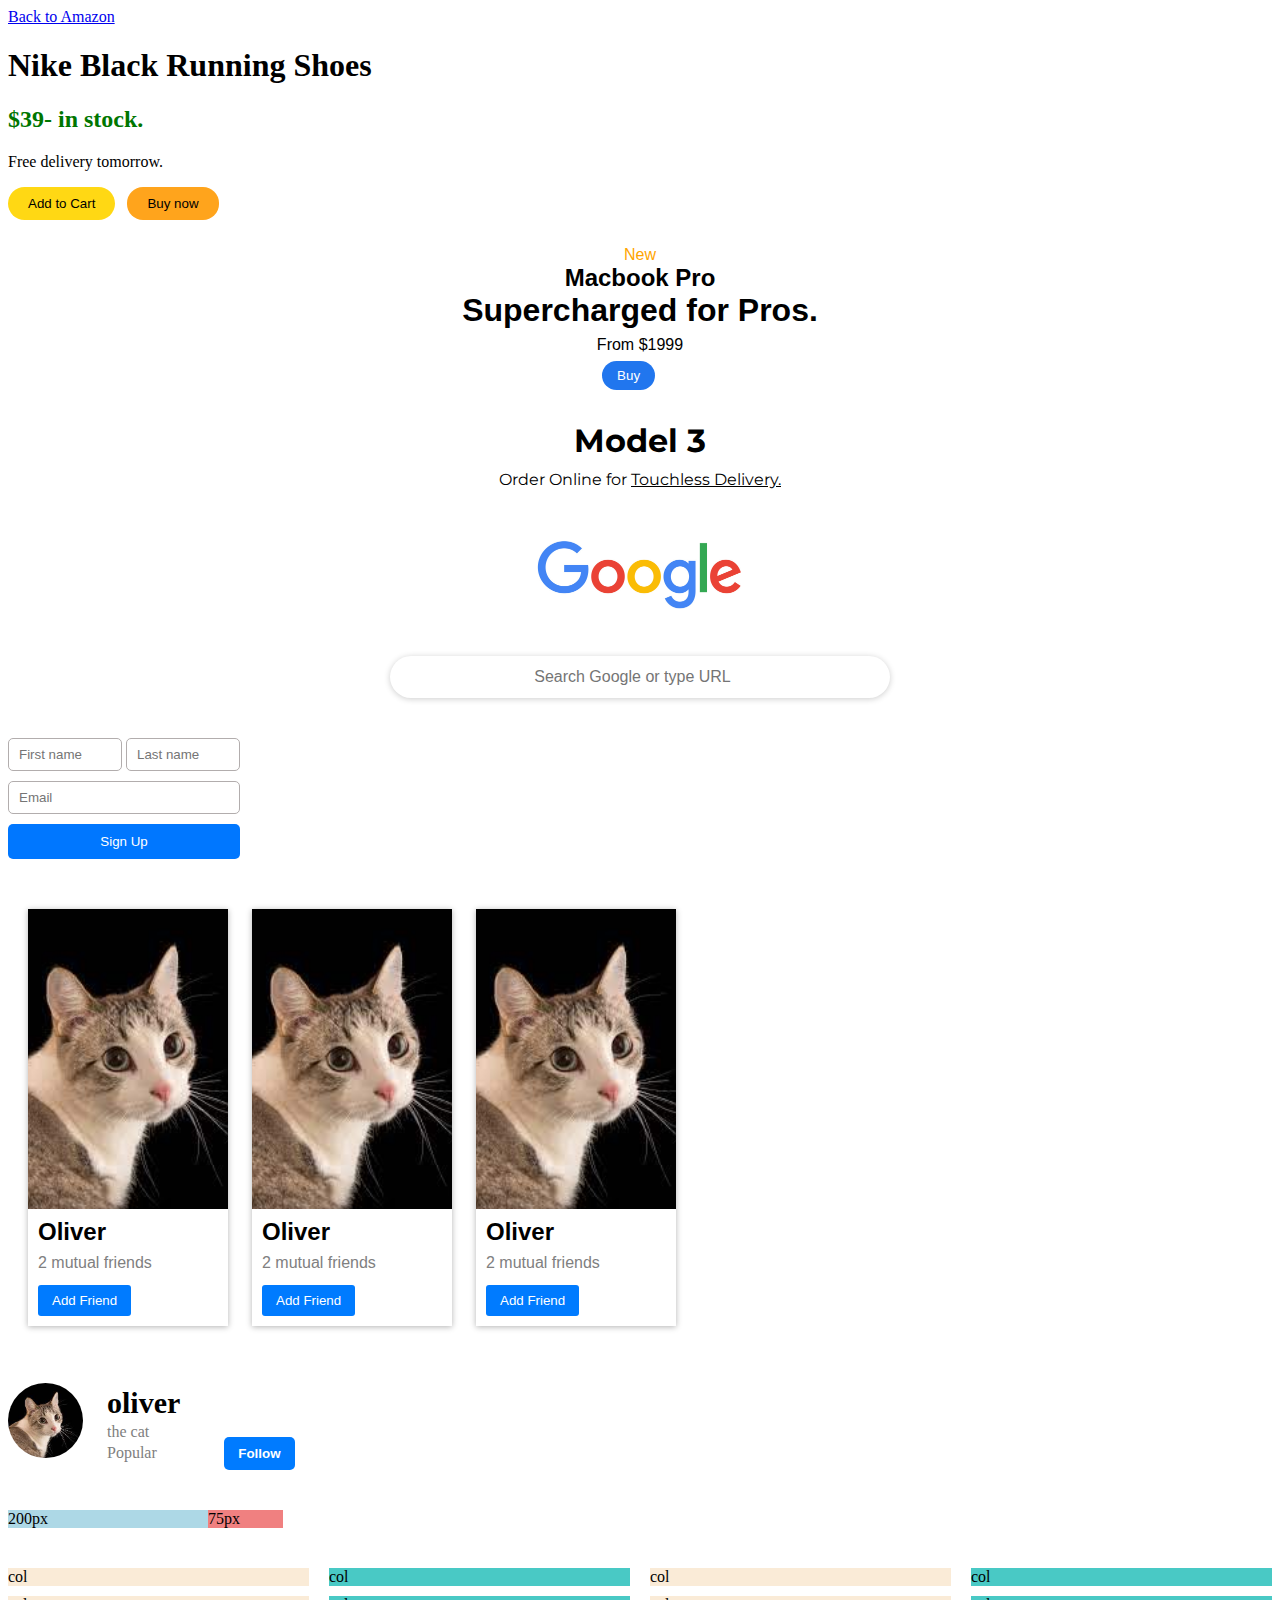
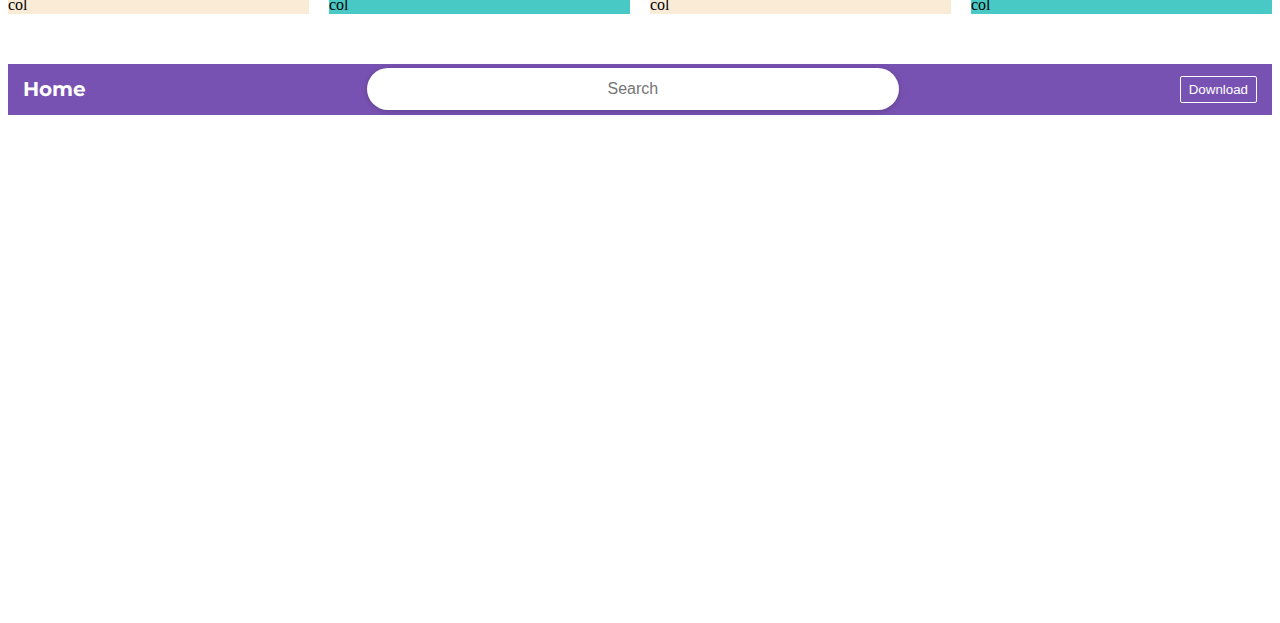
<file: intro-to-html/index.html>
<!DOCTYPE html>
<html>
  <head>
    <title>Temp</title>
    <link rel="stylesheet" href="styles/index.css">
    <link rel="preconnect" href="https://fonts.googleapis.com"><link rel="preconnect" href="https://fonts.gstatic.com" crossorigin><link href="https://fonts.googleapis.com/css2?family=Montserrat:wght@400;700&display=swap" rel="stylesheet">
  </head>
  <body>
    <a class="link" href="https://amazon.com">Back to Amazon</a>
    <h1>Nike Black Running Shoes</h1>
    <h2 class="price">$39- in stock.</h2>
    <p>Free delivery tomorrow. </p>
    <button class="add">Add to Cart</button>
    <button class="buy">Buy now</button>

    <p class="apple-new">New</p>
    <h2 class="apple-title">Macbook Pro</h2>
    <h1 class="apple-slogan">Supercharged for Pros.</h1>
    <p class="apple-price">From $1999</p>
    <button class="apple-button" style="position: relative; left: 47%;">Buy</button>

    <h1 class="car-model">Model 3</h1>
    <p class="car-order">Order Online for <span class="car-delivery">Touchless Delivery.</span></p>
    
    <img class="google-logo" src="GoogleLogo.jpeg" alt="">
    <input class="search-bar" type="search" placeholder="Search Google or type URL">

    <input class="first-name" type="text" placeholder="First name">
    <input class="last-name" type="text" placeholder="Last name">
    <input class="email" type="text" placeholder="Email">
    <button class="sign-up">Sign Up</button>

    <div class="profile-view">
      <img class="div-cat" src="divCat.jpeg" alt="">
      <h2 class="name">Oliver</h2>
      <p class="friends">2 mutual friends</p>
      <button class="add-friend">Add Friend</button>
    </div>
    <div class="profile-view">
      <img class="div-cat" src="divCat.jpeg" alt="">
      <h2 class="name">Oliver</h2>
      <p class="friends">2 mutual friends</p>
      <button class="add-friend">Add Friend</button>
    </div>
    <div class="profile-view">
      <img class="div-cat" src="divCat.jpeg" alt="">
      <h2 class="name">Oliver</h2>
      <p class="friends">2 mutual friends</p>
      <button class="add-friend">Add Friend</button>
    </div>

    <div class="total-div">
      <div class="pfp-layout"><img class="cat-pfp" src="divCat.jpeg" alt=""></div>
      <div class="text-layout">
        <div class="cat-name"><h1 class="cat-NameH1">oliver</h1></div>
        <div class="cat-animal"><p class="cat-AnimalH1">the cat</p></div>
        <div class="cat-popular"><p class="cat-PopularH1">Popular</p></div>
      </div>
      <div class="button-layout">
        <button class="follow-button"><strong>Follow</strong></button>
      </div>
    </div>

    <div class="grid">
      <div class="two-px">
          200px
      </div>
      <div class="seven-px">
        75px
      </div>
    </div>

    <div class="big-grid">
      <div style="background-color:antiquewhite;"> col </div>
      <div style="background-color:rgb(73, 201, 197);"> col </div>
      <div style="background-color:antiquewhite;"> col </div>
      <div style="background-color:rgb(73, 201, 197);"> col </div>
      <div style="background-color:antiquewhite;"> col </div>
      <div style="background-color:rgb(73, 201, 197);"> col </div>
      <div style="background-color:antiquewhite;"> col </div>
      <div style="background-color:rgb(73, 201, 197);"> col </div>
    </div>

    <div class="flexbox-header">
      <div class="left-section"><h1 class="header-title">Home</h1></div>
      <div class="middle-section"><input class="search-bar" type="textbox" placeholder="Search" /></div>
      <div class="right-section"><button class="header-button">Download</button></div>
    </div>
  </body>
</html>
</file>
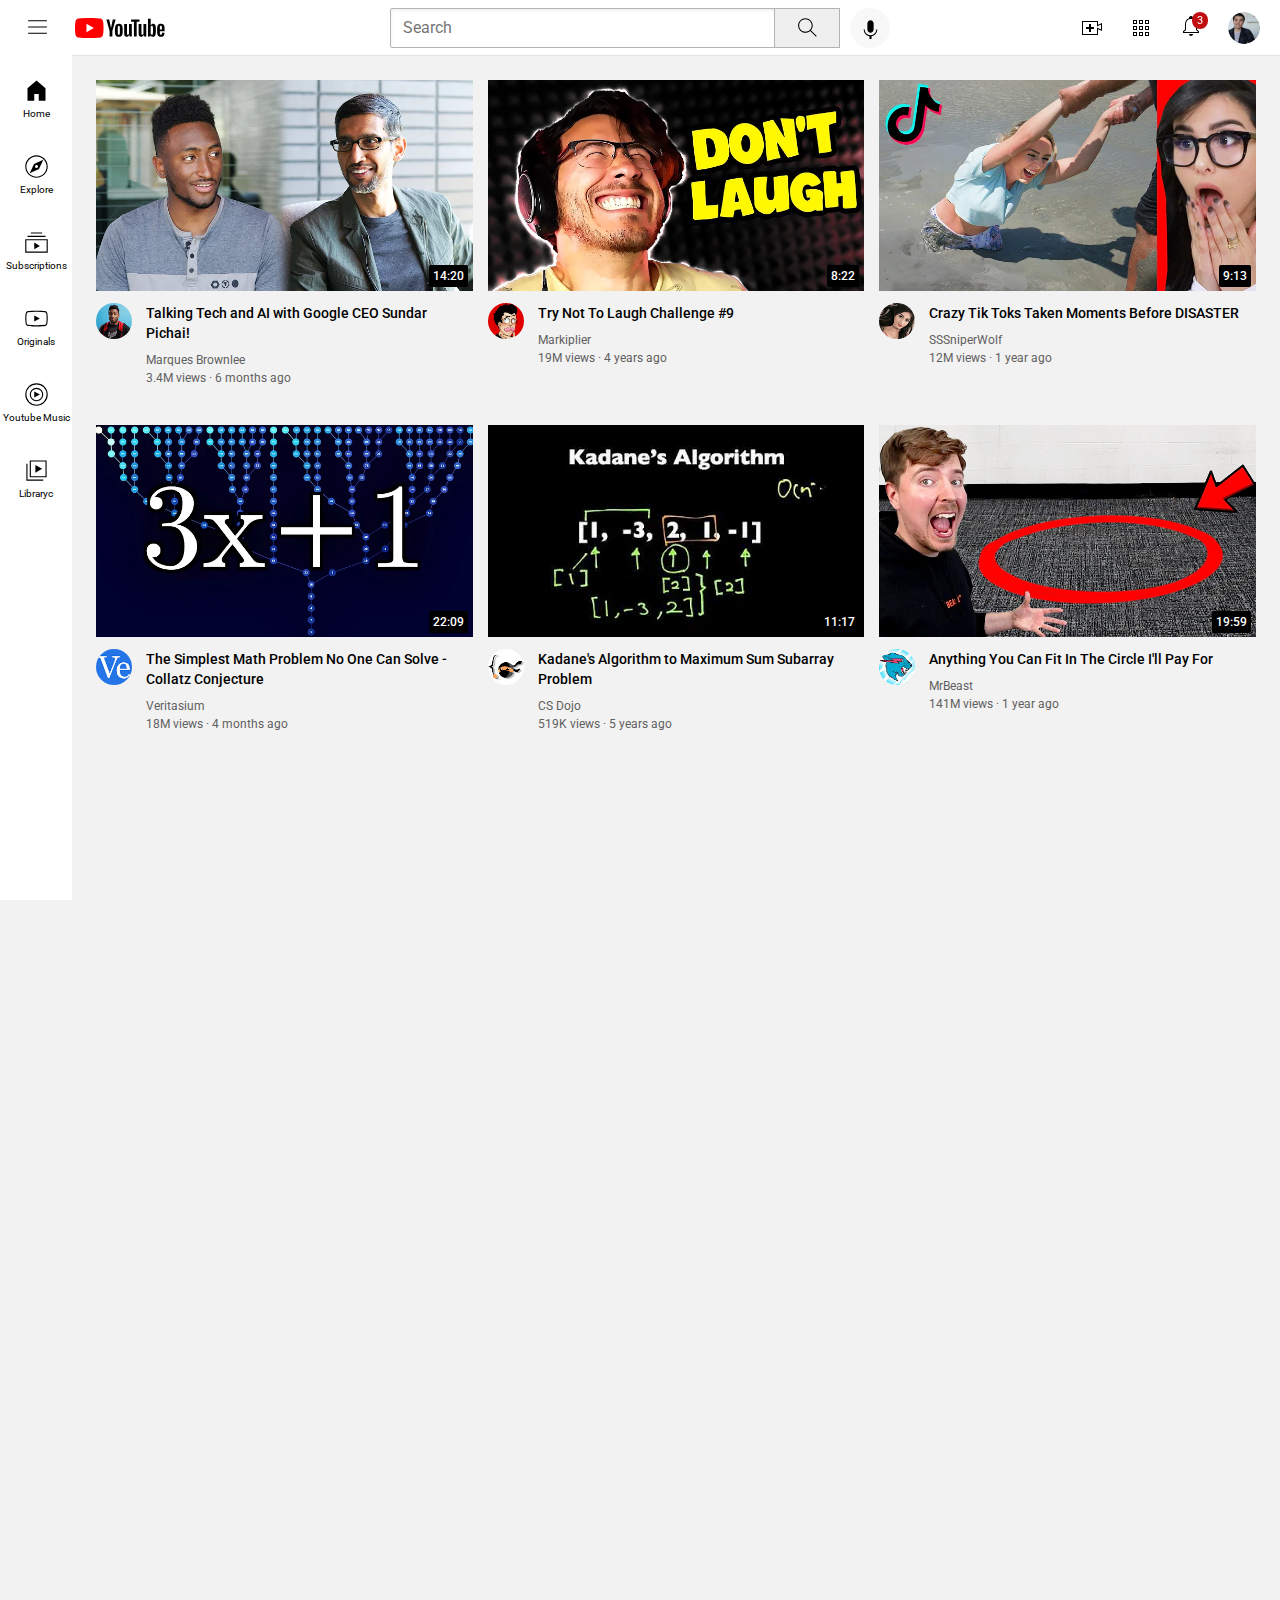
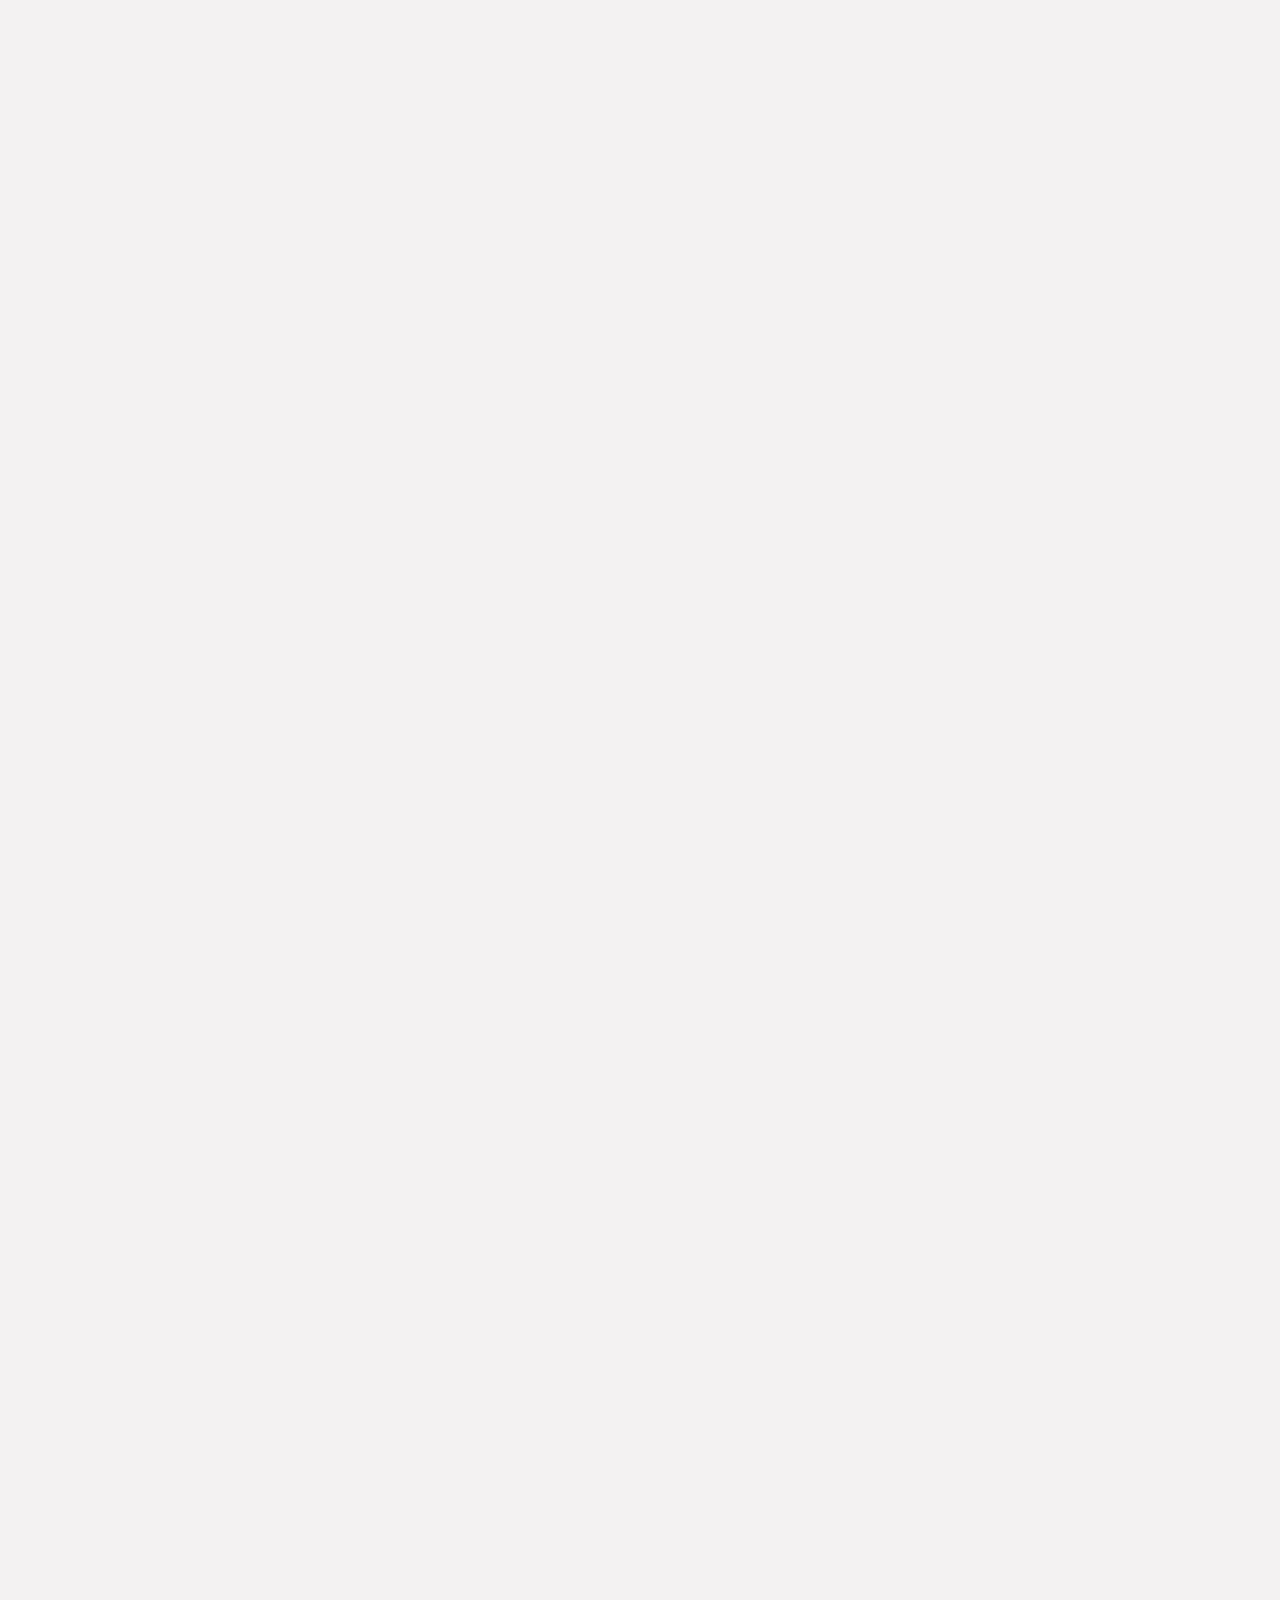
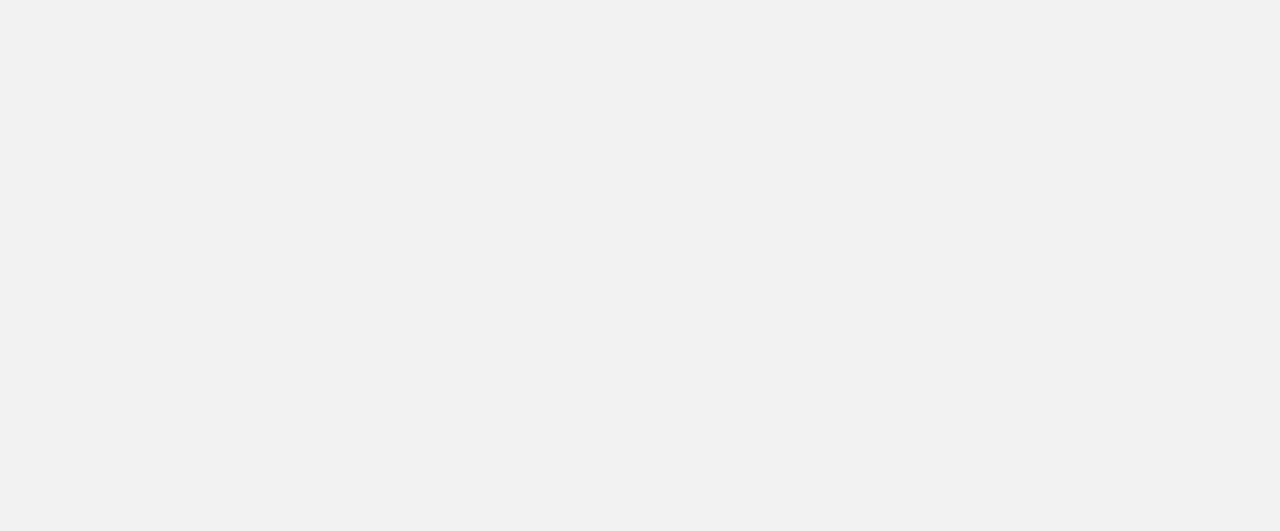
<file: youtube.html>
<!DOCTYPE html>
<html>
  <head>
    <title>Youtube.com Clone</title>
    <link rel="stylesheet" href="YoutubeStyles/video.css" />
    <link rel="stylesheet" href="YoutubeStyles/header.css" />
    <link rel="stylesheet" href="YoutubeStyles/general.css" />
    <link rel="stylesheet" href="YoutubeStyles/sidebar.css" />
    <link rel="preconnect" href="https://fonts.googleapis.com"><link rel="preconnect" href="https://fonts.gstatic.com" crossorigin><link href="https://fonts.googleapis.com/css2?family=Roboto:wght@500;700&display=swap" rel="stylesheet">
  </head>
  <body>
    <div class="header">
      <div class="left-section">
        <img class="hamburger-menu" src="icons/hamburger-menu.svg" alt="">
        <img class="youtube-logo " src="icons/youtube-logo.svg" alt="">
      </div> 
      <div class="middle-section">
        <input class="search-bar" type="textbox" placeholder="Search" /> 
        <button class="search-button">
          <img class="search-icon" src="icons/search.svg" alt="">
          <div class="tooltip">Search</div>
        </button>
        <button class="voice-search-button">
          <img class="voice-search-icon" src="icons/voice-search-icon.svg" alt="">
          <div class="tooltip">Search with your voice</div>
        </button>
      </div>
      <div class="right-section">
        <div class="upload-icon-container">
          <img class="upload-icon" src="icons/upload.svg" alt="">
          <div class="tooltip">Create</div>
        </div>
        <img class="youtube-apps-icon" src="icons/youtube-apps.svg" alt="">
        <div class="notifications-icon-container">
          <img class="notifications-icon" src="icons/notifications.svg" alt="">
          <div class="notifications-count">
            3
          </div>
        </div>
        <img class="current-user-picture" src="channel-pictures/my-channel.jpeg" alt="">
      </div>
    </div>

    <div class="sidebar">
      <div class="sidebar-link">
        <img src="icons/home.svg" alt="">
        <div>Home</div>
      </div>
      <div class="sidebar-link">
        <img src="icons/explore.svg" alt="">
        <div>Explore</div>
      </div>
      <div class="sidebar-link">
        <img src="icons/subscriptions.svg" alt="">
        <div>Subscriptions</div>
      </div>
      <div class="sidebar-link">
        <img src="icons/originals.svg" alt="">
        <div>Originals</div>
      </div>
      <div class="sidebar-link">
        <img src="icons/youtube-music.svg" alt="">
        <div>Youtube Music</div>
      </div>
      <div class="sidebar-link">
        <img src="icons/library.svg" alt="">
        <div>Libraryc</div>
      </div>
    </div>

    <div class="video-grid">
      <div class="video-preview">
        <div class="thumbnail-row">
          <img class="thumbnail" src="thumbnails/thumbnail-1.webp" alt="" />
          <div class="video-time">14:20</div>
        </div>
        <div class="video-info-grid">
          <div class="channel-picture">
            <img class="profile-picture" src="channel-pictures/channel-1.jpeg" alt="" />
          </div  >
          <div class="video-info">
            <p class="video-title">
              Talking Tech and AI with Google CEO Sundar Pichai!
            </p>
            <p class="video-author">Marques Brownlee</p>
            <p class="video-stats">3.4M views &#183; 6 months ago</p>
          </div> 
        </div>
      </div>
  
      <div class="video-preview">
          <div class="thumbnail-row">
              <img class="thumbnail" src="thumbnails/thumbnail-2.webp" alt="" />
              <div class="video-time">8:22</div>
          </div>
          <div class="video-info-grid">
            <div class="channel-picture">
              <img class="profile-picture" src="channel-pictures/channel-2.jpeg" alt="" />
            </div>
            <div class="video-info">
              <p class="video-title">
                Try Not To Laugh Challenge #9
              </p>
              <p class="video-author">Markiplier</p>
              <p class="video-stats">19M views &#183; 4 years ago</p>
            </div> 
          </div>
        </div>
          
        <div class="video-preview">
          <div class="thumbnail-row">
            <img class="thumbnail" src="thumbnails/thumbnail-3.webp" alt="" />
            <div class="video-time">9:13</div>
          </div>
          <div class="video-info-grid">
            <div class="channel-picture">
              <img class="profile-picture" src="channel-pictures/channel-3.jpeg" alt="" />
            </div >
            <div class="video-info">
              <p class="video-title">
                Crazy Tik Toks Taken Moments Before DISASTER
              </p>
              <p class="video-author">SSSniperWolf</p>
              <p class="video-stats">12M views &#183; 1 year ago</p>
            </div> 
          </div>
        </div>
    
        <div class="video-preview">
            <div class="thumbnail-row">
                <img class="thumbnail" src="thumbnails/thumbnail-4.webp" alt="" />
                <div class="video-time">22:09</div>
            </div>
            <div class="video-info-grid">
              <div class="channel-picture">
                <img class="profile-picture" src="channel-pictures/channel-4.jpeg" alt="" />
              </div>
              <div class="video-info">
                <p class="video-title">                  
                  The Simplest Math Problem No One Can Solve - Collatz Conjecture
                </p>
                <p class="video-author">Veritasium</p>
                <p class="video-stats">18M views &#183; 4 months ago</p>
              </div> 
            </div>
          </div>
  
          <div class="video-preview">
            <div class="thumbnail-row">
              <img class="thumbnail" src="thumbnails/thumbnail-5.webp" alt="" />
              <div class="video-time">11:17</div>
            </div>
            <div class="video-info-grid">
              <div class="channel-picture">
                <img class="profile-picture" src="channel-pictures/channel-5.jpeg" alt="" />
              </div >
              <div class="video-info">
                <p class="video-title">
                  Kadane's Algorithm to Maximum Sum Subarray Problem
                </p>
                <p class="video-author">CS Dojo</p>
                <p class="video-stats">519K views &#183; 5 years ago</p>
              </div> 
            </div>
          </div>
      
          <div class="video-preview">
              <div class="thumbnail-row">
                  <img class="thumbnail" src="thumbnails/thumbnail-6.webp" alt="" />
                  <div class="video-time">19:59</div>
              </div>
              <div class="video-info-grid">
                <div class="channel-picture">
                  <img class="profile-picture" src="channel-pictures/channel-6.jpeg" alt="" />
                </div>
                <div class="video-info">
                  <p class="video-title">
                    Anything You Can Fit In The Circle I'll Pay For
                  </p>
                  <p class="video-author">MrBeast</p>
                  <p class="video-stats">141M views &#183; 1 year ago</p>
                </div> 
              </div>
            </div>
    </div>
  </body>
</html>
</file>
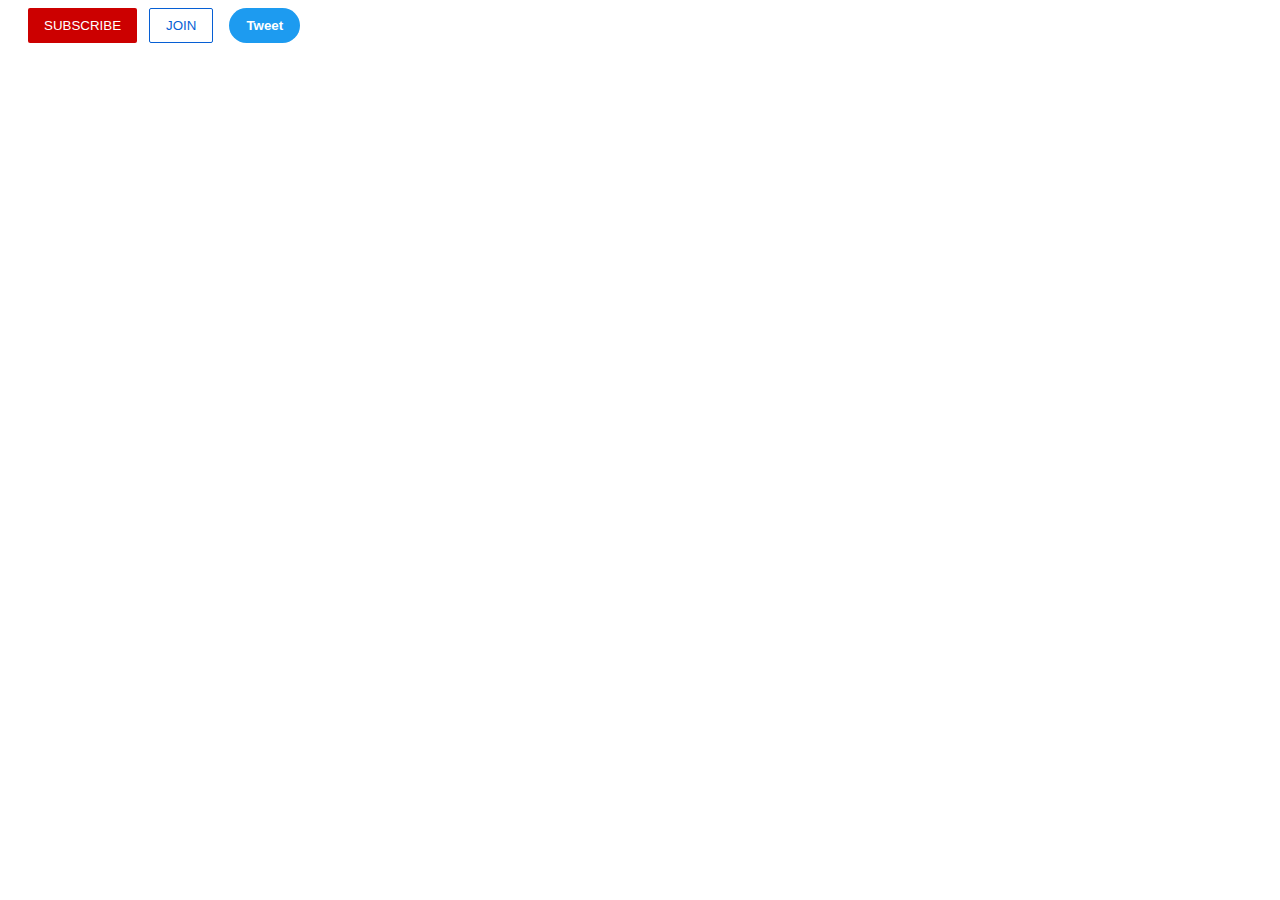
<file: intro-to-html/buttons_withCSS.html>
<!DOCTYPE html>
<html>
  <head>
    <title>Buttons</title>
    <link rel="stylesheet" href="styles/buttons_withCSS.css">
  </head>
  <body>
    <button class="subscribe-button">SUBSCRIBE</button>
    <button class="join-button">JOIN</button>
    <button class="tweet-button"><b>Tweet</b></button>
  </body>
</html>
</file>
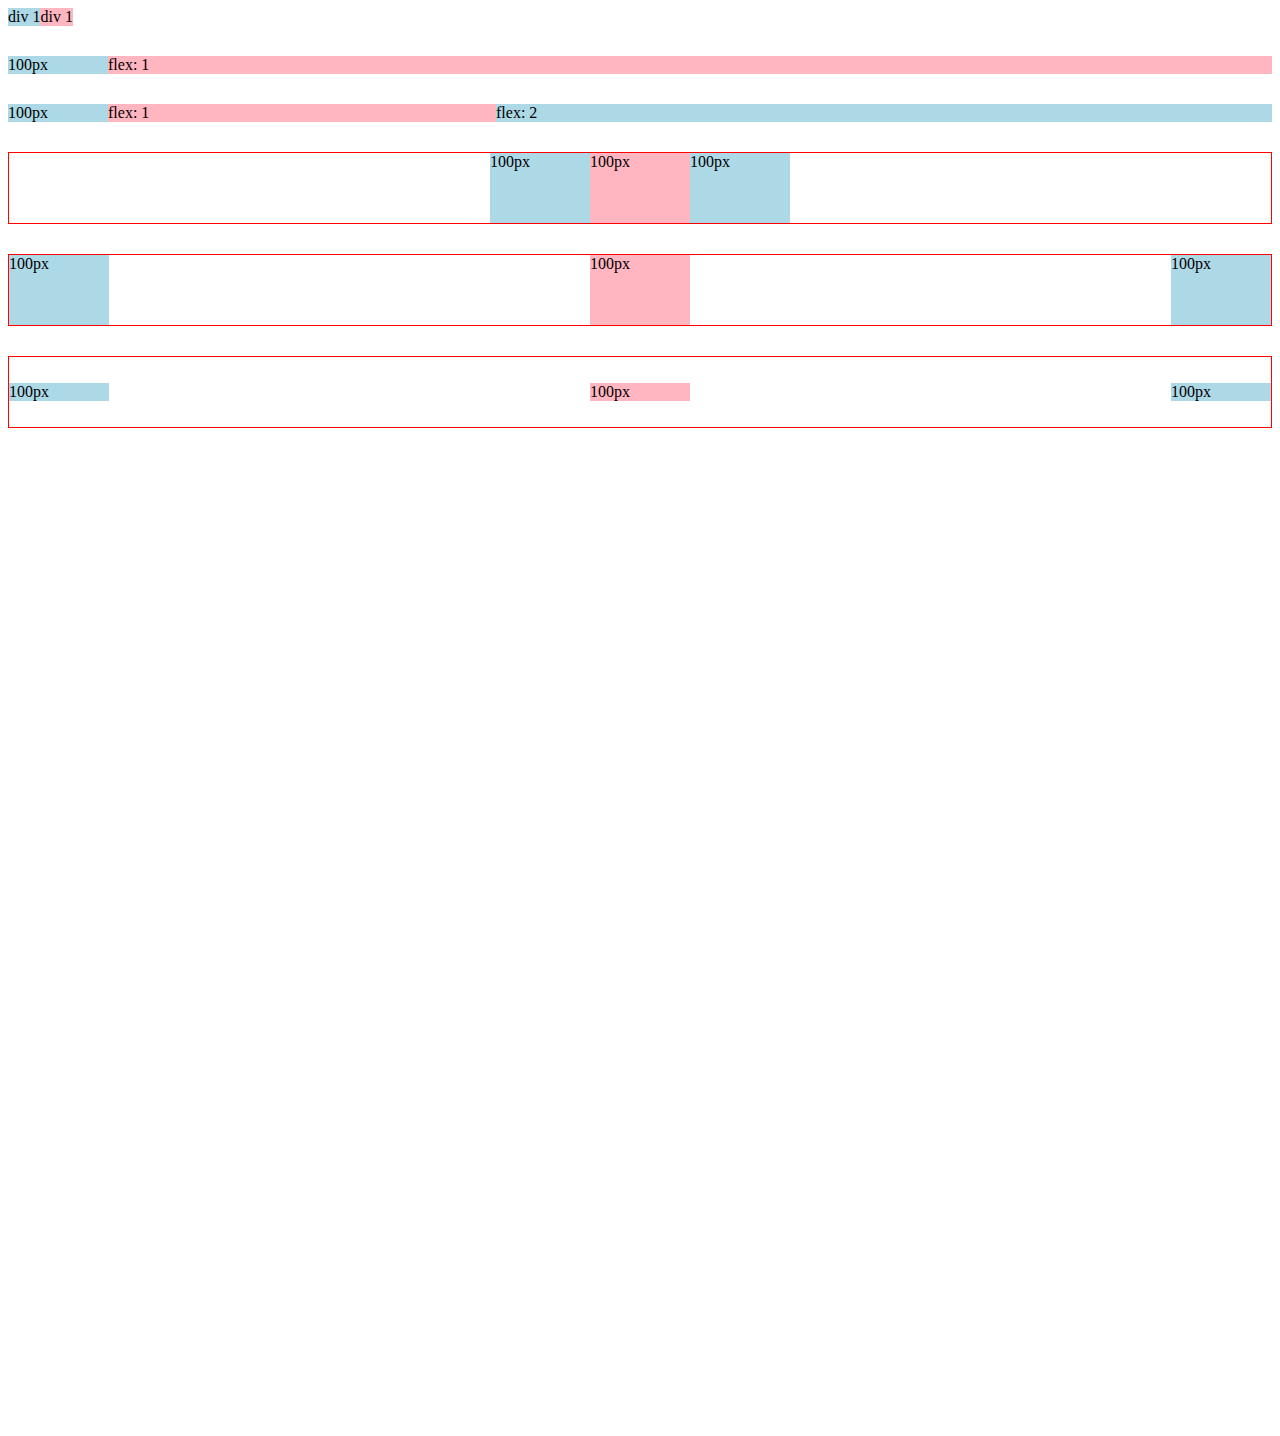
<file: intro-to-html/flexbox.html>
<!DOCTYPE html>
<html lang="en">
  <head>
    <title>Flexbox Practice</title>
  </head>
  <body style="padding-bottom: 1000px;">
    <div style="display: flex; flex-direction: row;">
        <div style="background-color: lightblue;">
            div 1
        </div>
        <div style="background-color: lightpink;">
            div 1
        </div>
    </div>

    <div style="display: flex; flex-direction: row; margin-top: 30px;">
        <div style="
            background-color: lightblue; 
            width: 100px;">
            100px
        </div>
        <div style="
        background-color: lightpink;
        flex: 1">
            flex: 1 
        </div>
    </div>

    <div style="display: flex; flex-direction: row; margin-top: 30px;">
        <div style="
            background-color: lightblue; 
            width: 100px;">
            100px
        </div>
        <div style="
        background-color: lightpink;
        flex: 1">
            flex: 1 
        </div>
        <div style="
            background-color: lightblue; 
            flex: 2;">
            flex: 2 
        </div>
    </div>

    <div style="
    border-width: 1px;
    border-style: solid;
    border-color: red;
    display: flex; 
    flex-direction: row; 
    justify-content:center;
    margin-top: 30px;
    height: 70px;">
        <div style="
            background-color: lightblue; 
            width: 100px;">
            100px
        </div>
        <div style="
        background-color: lightpink;
        width: 100px;">
            100px
        </div>
        <div style="
            background-color: lightblue; 
            width: 100px;">
            100px
        </div>
    </div>

    <div style="
    border-width: 1px;
    border-style: solid;
    border-color: red;
    display: flex; 
    flex-direction: row; 
    justify-content:space-between;
    margin-top: 30px;
    height: 70px;">
        <div style="
            background-color: lightblue; 
            width: 100px;">
            100px
        </div>
        <div style="
        background-color: lightpink;
        width: 100px;">
            100px
        </div>
        <div style="
            background-color: lightblue; 
            width: 100px;">
            100px
        </div>
    </div>

    <div style="
    border-width: 1px;
    border-style: solid;
    border-color: red;
    display: flex; 
    flex-direction: row; 
    justify-content:space-between;
    align-items: center;
    margin-top: 30px;
    height: 70px;">
        <div style="
            background-color: lightblue; 
            width: 100px;">
            100px
        </div>
        <div style="
        background-color: lightpink;
        width: 100px;">
            100px
        </div>
        <div style="
            background-color: lightblue; 
            width: 100px;">
            100px
        </div>
    </div>
  </body>
</html>
</file>
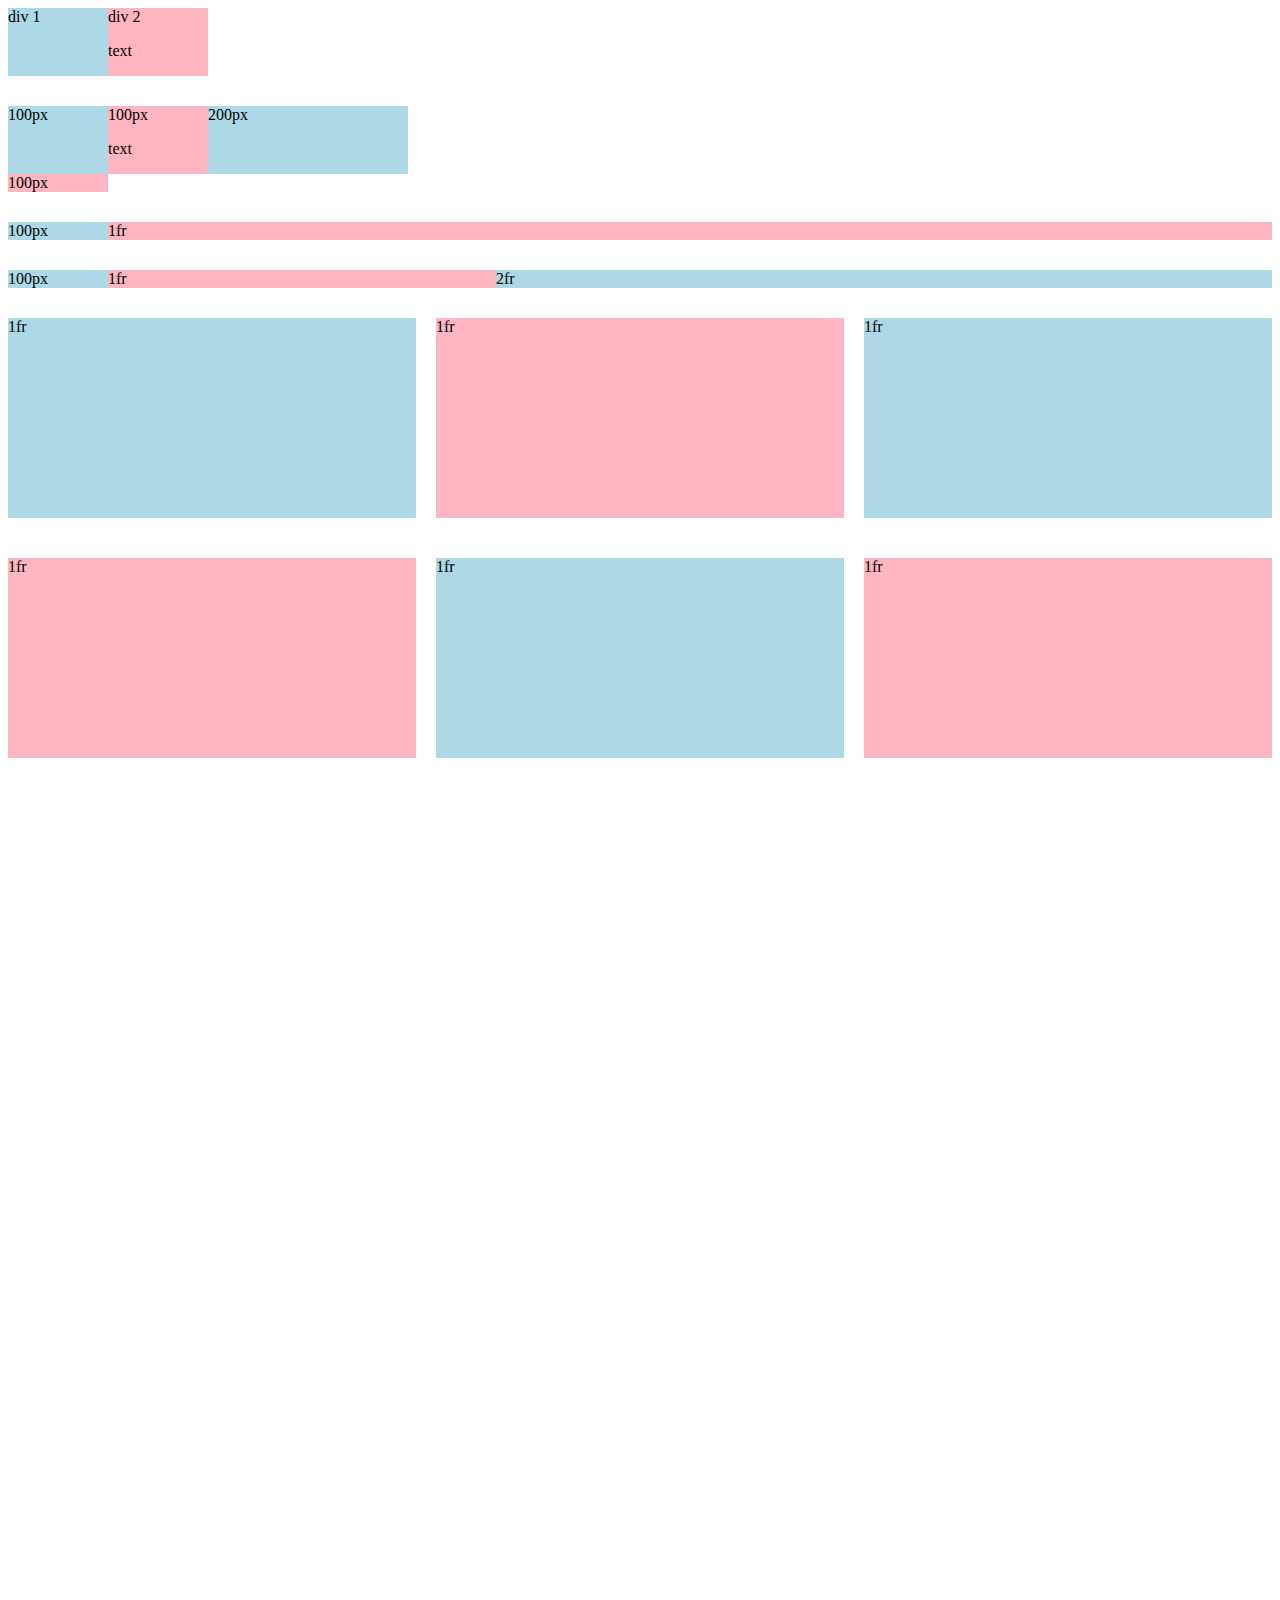
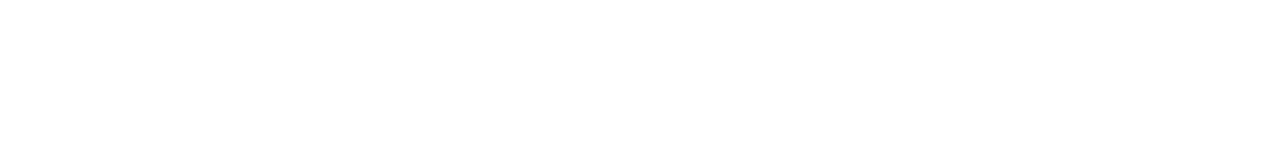
<file: intro-to-html/grid.html>
<!DOCTYPE html>
<html>
  <head>
    <title>Grid Practice</title>
  </head>
  <body style="padding-bottom: 1000px;">
    <div style="
      display: grid;
      grid-template-columns: 100px 100px;
    ">
      <div style="background-color: lightblue;">div 1</div>
      <div style="background-color: lightpink;">div 2<p>text</p></div>
    </div>

    <div style="
      margin-top: 30px;
      display: grid;
      grid-template-columns: 100px 100px 200px;
    ">
      <div style="background-color: lightblue;">100px</div>
      <div style="background-color: lightpink;">100px<p>text</p></div>
      <div style="background-color: lightblue;">200px</div>
      <div style="background-color: lightpink;">100px</div>
    </div>

    <div style="
      margin-top: 30px;
      display: grid;
      grid-template-columns: 100px 1fr;
    ">
      <div style="background-color: lightblue;">100px</div>
      <div style="background-color: lightpink;">1fr</div>
    </div>

    <div style="
      margin-top: 30px;
      display: grid;
      grid-template-columns: 100px 1fr 2fr;
    ">
      <div style="background-color: lightblue;">100px</div>
      <div style="background-color: lightpink;">1fr</div>
      <div style="background-color: lightblue;">2fr</div>
    </div>

    <div style="
      margin-top: 30px;
      display: grid;
      grid-template-columns: 1fr 1fr 1fr;
      column-gap: 20px;
      row-gap: 40px;
    ">
      <div style="background-color: lightblue; height: 200px;">1fr</div>
      <div style="background-color: lightpink; height: 200px;">1fr</div>
      <div style="background-color: lightblue; height: 200px;">1fr</div>
      <div style="background-color: lightpink; height: 200px;">1fr</div>
      <div style="background-color: lightblue; height: 200px;">1fr</div>
      <div style="background-color: lightpink; height: 200px;">1fr</div>
    </div>
  </body>
</html>
</file>
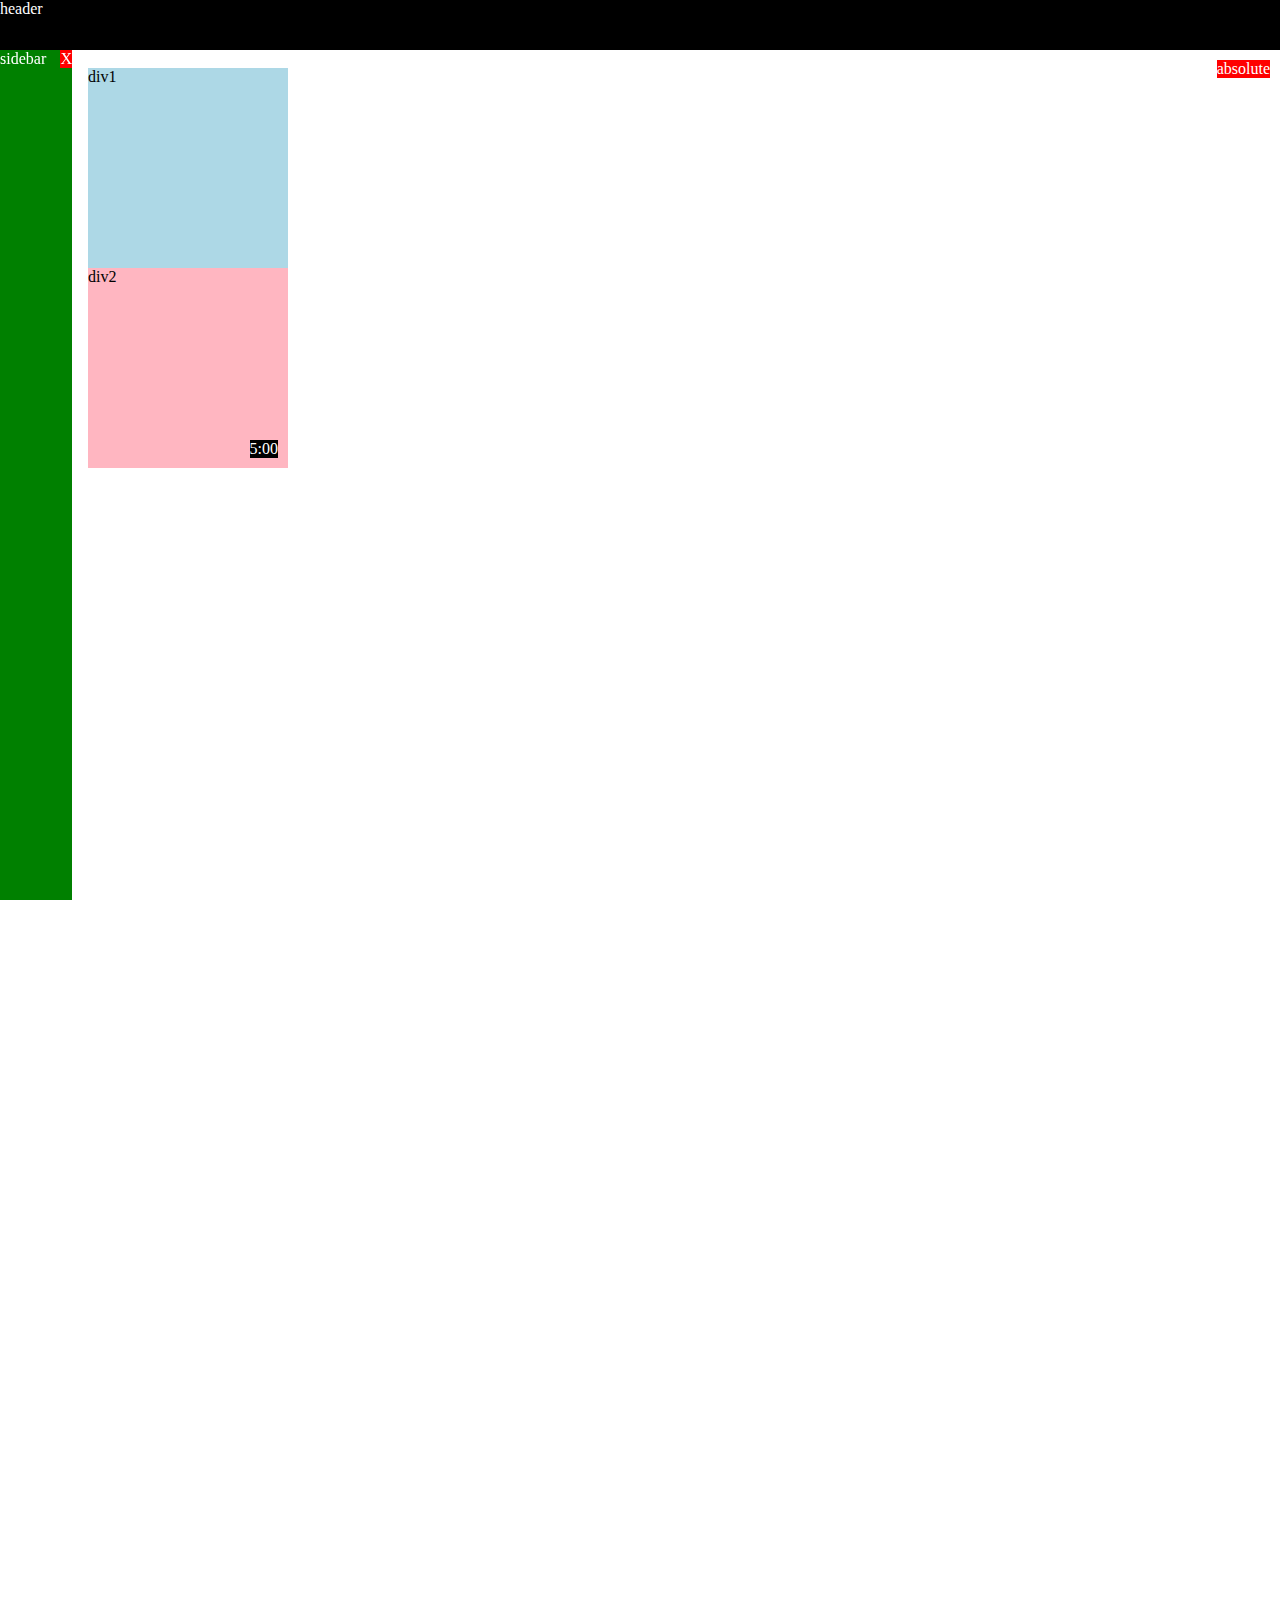
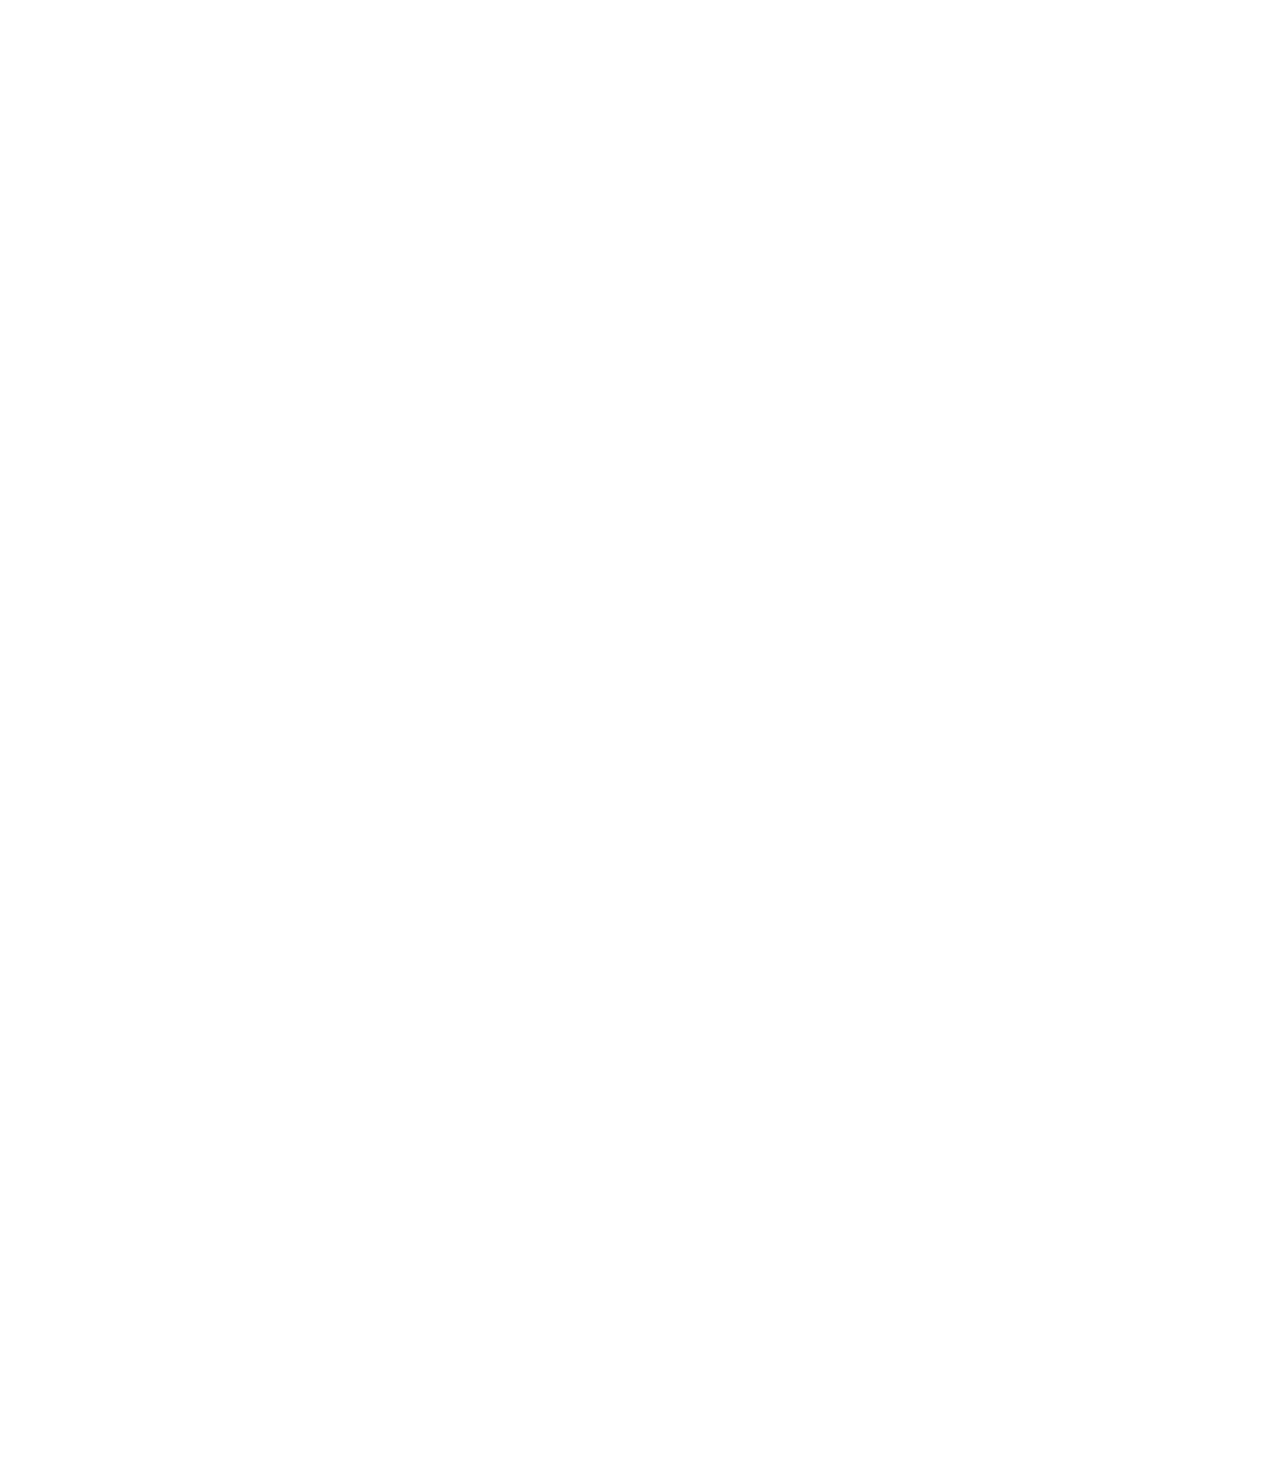
<file: intro-to-html/position.html>
<!DOCTYPE html>
<html lang="en">
  <head>
    <title>Position Practice</title>
  </head>
  <body style="height: 3000px; padding-top: 60px; padding-left: 80px">
    <div
      style="
        background-color: black;
        color: white;
        position: fixed;
        top: 0;
        left: 0;
        right: 0;
        height: 50px;
        z-index: 100;
      "
    >
      header
    </div>

    <div
      style="
        background-color: green;
        color: white;
        position: fixed;
        bottom: 0;
        left: 0;
        top: 50px;
        width: 72px;
      "
    >
      sidebar
      <div
        style="
          position: absolute;
          background-color: red;
          color: white;
          right: 0;
          top: 0;
        "
      >
        X
      </div>
    </div>

    <div
      style="
        position: absolute;
        background-color: red;
        color: white;
        right: 10px;
        top: 60px;
      "
    >
      absolute
    </div>

    <div
      style="
        background-color: lightblue;
        height: 200px;
        width: 200px;
        position: static;
      "
    >
      div1
    </div>
    <div
      style="
        background-color: lightpink;
        height: 200px;
        width: 200px;
        position: relative;
      "
    >
      div2
      <div
        style="
          position: absolute;
          background-color: black;
          color: white;
          bottom: 10px;
          right: 10px;
        "
      >
        5:00
      </div>
    </div>
  </body>
</html>
</file>
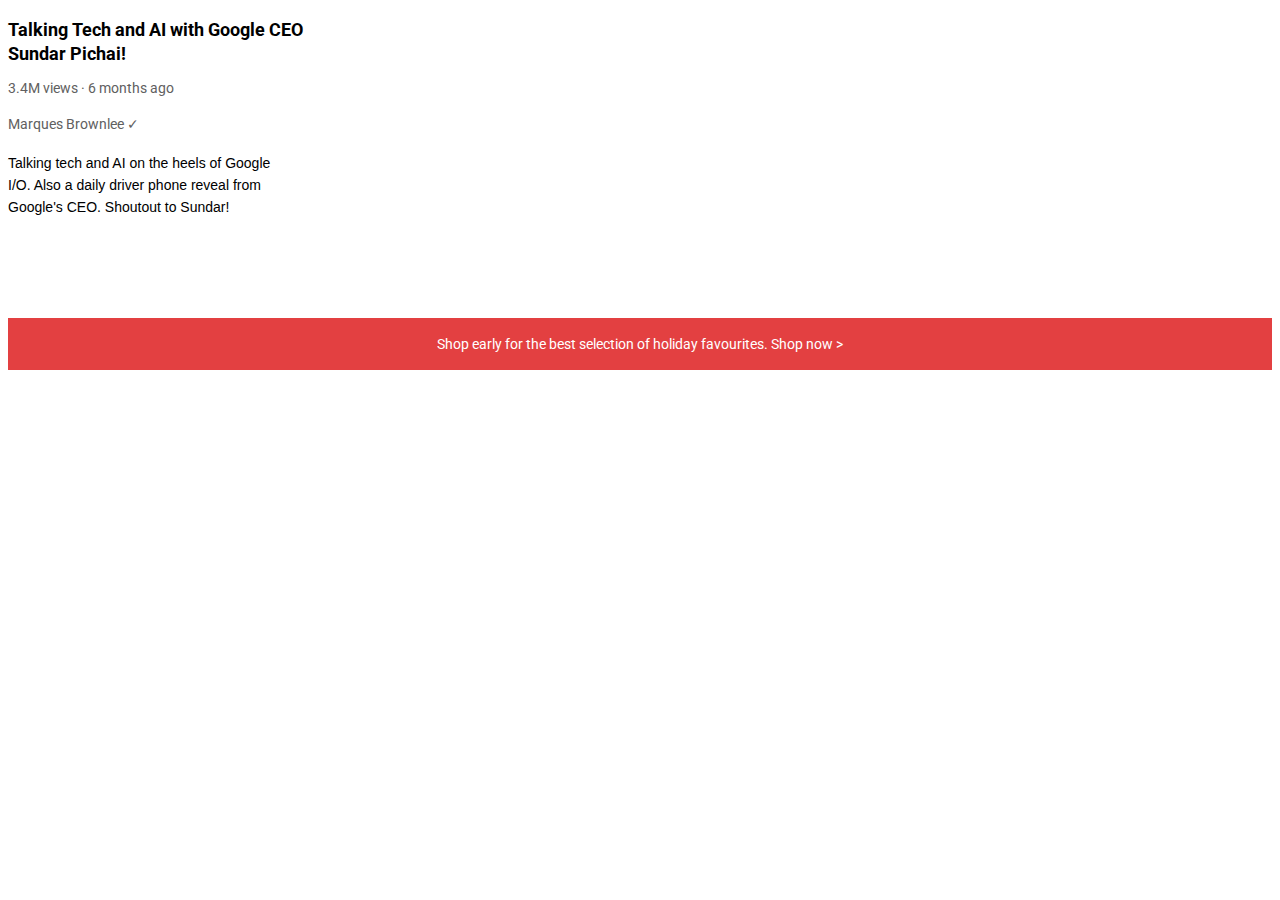
<file: intro-to-html/text.html>
<!DOCTYPE html>
<html lang="en">
  <head>
    <title>Document</title>
    <link rel="stylesheet" href="styles/text.css">
    <link rel="preconnect" href="https://fonts.googleapis.com"><link rel="preconnect" href="https://fonts.gstatic.com" crossorigin><link href="https://fonts.googleapis.com/css2?family=Roboto:wght@400;700&display=swap" rel="stylesheet">
  </head>
  <body>
    <p class="video-title">
      Talking Tech and AI with Google CEO Sundar Pichai!
    </p>
    <p class="video-stats">3.4M views &#183; 6 months ago</p>
    <p class="video-author">Marques Brownlee &#10003;</p>
    <p class="video-description">
      Talking tech and AI on the heels of Google I/O. Also a daily driver phone
      reveal from Google's CEO. Shoutout to Sundar!
    </p>
    <p class="apple-text">
      Shop early for the best selection of holiday favourites.
      <span class="shop-link">Shop now &#62;</span>
    </p>
  </body>
</html>
</file>
<file: intro-to-html/styles/index.css>
body {
  padding-bottom: 500px;
}
.price {
  color: rgb(0, 118, 0);
}
.add {
  background-color: rgb(255, 216, 20);
  padding-top: 7px;
  padding-bottom: 7px;
  padding-left: 18px;
  padding-right: 18px;
  border-radius: 30px;
  border-color: transparent;
  margin-right: 8px;
  cursor: pointer;
  transition: opacity 0.15s;
  margin-bottom: 10px;
}
.add:hover {
  opacity: 0.5;
}
.add:active {
  opacity: 0.25;
}
.buy {
  background-color: rgb(255, 164, 28);
  padding-top: 7px;
  padding-bottom: 7px;
  padding-left: 18px;
  padding-right: 18px;
  border-radius: 16px;
  border-color: transparent;
  margin-right: 8px;
  cursor: pointer;
  transition: opacity 0.15s;
  margin-bottom: 10px;
}
.buy:hover {
  opacity: 0.5;
}
.buy:active {
  opacity: 0.25;
}
.link:hover {
  color: orange;
}
.apple-new {
  font-family: Arial, Helvetica, sans-serif;
  color: orange;
  text-align: center;
  margin-bottom: 0px;
}
.apple-title {
  text-align: center;
  font-family: Arial, Helvetica, sans-serif;
  margin-top: 0px;
  margin-bottom: 0px;
}
.apple-slogan {
  font-family: Arial, Helvetica, sans-serif;
  text-align: center;
  margin-top: 0px;
  margin-bottom: 0px;
}
.apple-price {
  text-align: center;
  font-family: Arial, Helvetica, sans-serif;
  margin-top: 7px;
  margin-bottom: 0px;
}
.apple-button {
  text-align: center;
  border-radius: 25px;
  border-color: transparent;
  background-color: rgb(33, 118, 238);
  color: white;
  padding-top: 5px;
  padding-bottom: 5px;
  padding-left: 13px;
  padding-right: 13px;
  margin-top: 7px;
  cursor: pointer;
  transition: opacity 0.15s;
  margin-bottom: 10px;
}
.apple-button:hover {
  opacity: 0.9;
}
.apple-button:active {
  opacity: 0.75;
}
.car-model {
  text-align: center;
  font-family: Montserrat;
  margin-bottom: 0px;
}
.car-order {
  margin-top: 10px;
  text-align: center;
  font-family: Montserrat;
}
.car-delivery {
  text-decoration: underline;
  cursor: pointer;
  transition: opacity 0.15;
}
.car-delivery:hover {
  opacity: 0.75;
}
.google-logo {
  display: block;
  text-align: center;
  width: 250px;
  margin-left: auto;
  margin-right: auto;
  margin-bottom: 10px;
}
.search-bar {
  font-size: 16px;
  border-radius: 30px;
  border: none;
  display: block;
  text-align: center;
  width: 500px;
  padding-top: 12px;
  padding-bottom: 12px;
  padding-left: 16px;
  padding-right: 16px;
  margin-top: 0px;
  margin-left: auto;
  margin-right: auto;
  box-shadow: 0 1px 6px rgba(0, 0, 0, 0.2);
}
.last-name,
.first-name {
  width: 100px;
  border-style: solid;
  border-width: 1px;
  border-color: rgb(178, 173, 173);
  margin-top: 40px;
  border-radius: 5px;
  padding-top: 8px;
  padding-bottom: 8px;
  padding-left: 10px;
}
.email {
  display: block;
  width: 218px;
  border-style: solid;
  border-width: 1px;
  border-color: rgb(178, 173, 173);
  margin-top: 10px;
  border-radius: 5px;
  padding-top: 8px;
  padding-bottom: 8px;
  padding-left: 10px;
}
.sign-up {
  display: block;
  border-color: transparent;
  border-radius: 5px;
  color: white;
  margin-top: 10px;
  margin-bottom: 50px;
  padding-top: 8px;
  padding-bottom: 8px;
  width: 232px;
  background-color: rgb(0, 119, 255);
  cursor: pointer;
  transition: opacity 0.15s;
}
.sign-up:hover {
  opacity: 0.9;
}
.div-cat {
  width: 200px;
  height: 300px;
  object-fit: cover;
}
.add-friend {
  padding-top: 6px;
  padding-bottom: 6px;
  padding-left: 12px;
  padding-right: 12px;
  margin-left: 10px;
  margin-bottom: 10px;
  margin-top: 5px;
  border-color: transparent;
  background-color: rgb(0, 123, 255);
  color: white;
  border-radius: 3px;
  transition: opacity 0.15s;
  cursor: pointer;
}
.add-friend:hover {
  opacity: 0.9;
}
.add-friend:active {
  opacity: 0.75;
}
.name {
  font-family: Arial, Helvetica, sans-serif;
  display: block;
  margin-top: 5px;
  margin-left: 10px;
  margin-bottom: 8px;
}
.friends {
  font-family: Arial, Helvetica, sans-serif;
  color: gray;
  margin-top: 0px;
  margin-left: 10px;
  margin-bottom: 8px;
}
.profile-view {
  border-color: red;
  box-shadow: 0 1px 6px rgba(0, 0, 0, 0.3);
  display: inline-block;
  margin-left: 20px;
  margin-bottom: 40px;
}
.cat-pfp {
  border-radius: 300px;
  width: 75px;
  margin-right: 0px;
}
.cat-name {
  display: inline-block;
  margin-bottom: 0px;
}
.cat-NameH1 {
  display: inline-block;
  margin-bottom: 0px;
  font-size: 30px;
  vertical-align: top;
}
.cat-animal {
  color: gray;
}
.cat-AnimalH1 {
  margin-top: 3px;
  margin-bottom: 3px;
}
.cat-popular {
  color: gray;
}
.cat-PopularH1 {
  margin-top: 0px;
  margin-bottom: 0px;
}
.pfp-layout {
  display: inline-block;
}
.text-layout {
  margin-left: 20px;
  margin-right: 40px;
  display: inline-block;
}
.button-layout {
  display: inline-block;
}
.follow-button {
  border-color: transparent;
  color: white;
  background-color: rgb(0, 123, 255);
  border-radius: 5px;
  padding-top: 7px;
  padding-bottom: 7px;
  padding-left: 12px;
  padding-right: 12px;
  cursor: pointer;
  transition: opacity 0.15s;
}
.follow-button:hover {
  opacity: 0.9;
}
.follow-button:active {
  opacity: 0.8;
}
.grid {
  margin-top: 40px;
  display: grid;
  grid-template-columns: 200px 75px;
}
.two-px {
  background-color: lightblue;
}
.seven-px {
  background-color: lightcoral;
}
.big-grid {
  margin-top: 40px;
  display: grid;
  grid-template-columns: 1fr 1fr 1fr 1fr;
  column-gap: 20px;
  row-gap: 10px;
  margin-bottom: 50px;
}
.flexbox-header {
  background-color: rgb(120, 82, 178);
  color: white;
  display: flex;
  flex-direction: row;
  justify-content: space-between;
  align-items: center;
  padding-left: 15px;
  padding-right: 15px;
}
.header-title {
  color: white;
  font-family: Montserrat;
  font-size: 20px;
}
.header-button {
  background-color: transparent;
  color: white;
  border-style: solid;
  border-width: 1px;
  border-radius: 2px;
  border-color: white;
  padding-top: 5px;
  padding-bottom: 5px;
  padding-left: 8px;
  padding-right: 8px;
  transition: color 0.15s;
  transition: background-color 0.15s;
  transition: opacity 0.15s;
}
.header-button:hover {
  background-color: white;
  color: rgb(120, 82, 178);
}
.header-button:active {
  opacity: 0.75;
}
</file>
<file: YoutubeStyles/video.css>
.thumbnail {
    width: 100%; 
}
.video-title {
    margin-top: 0px;
    font-size: 14px;
    font-weight: 500;
    line-height: 20px;
    margin-bottom: 10px;
}
.video-info-grid {
    display: grid; 
    grid-template-columns: 50px 1fr;
}
.video-stats,
.video-author {
    font-size: 12px;
    color: rgb(96, 96, 96);
}
.video-author {
    margin-bottom: 4px;
}
.profile-picture { 
    width: 36px; 
    border-radius: 50px;
}
.thumbnail-row {
    margin-bottom: 8px; 
    position: relative;
}
.video-grid {
     display: grid;
     grid-template-columns: 1fr 1fr 1fr;
     column-gap: 15px;
     row-gap: 40px;
}
.video-time {
    border-radius: 2px;
    padding-left: 4px;
    padding-right: 4px;
    padding-top: 4px;
    padding-bottom: 4px;
    font-family: Roboto, Arial;
    font-size: 12px;
    font-weight: 500;
    background-color: black;
    color: white;
    position: absolute;
    bottom: 8px;
    right: 5px;
}
</file>
<file: YoutubeStyles/header.css>
.header {
    height: 55px;
    display: flex;
    flex-direction: row;
    justify-content: space-between;
    position: fixed;
    top: 0;
    left: 0;
    right: 0;
    background-color: white;
    border-bottom-width: 1px;
    border-bottom-style: solid;
    border-bottom-color: rgb(228, 228, 228);
    z-index: 100;
}
.left-section {
    display: flex;
    align-items: center;
}
.middle-section {
    display: flex;
    align-items: center;
    flex: 1;
    margin-left: 70px;
    margin-right: 35px;
    max-width: 500px;
}
.search-bar {
    flex: 1;
    height: 36px;
    font-size: 16px;
    border-width: 1px;
    border-style: solid;
    border-color: rgb(180, 179, 179);
    border-radius: 2px;
    box-shadow: inset 1px 2px 3px rgba(0, 0, 0, 0.05);
    width: 0;
}
.search-bar::placeholder {
    font-family: Roboto, Arial;
    font-size: 16px;
    padding-left: 10px;
}
.search-button {
    height: 40px;
    width: 66px;
    background-color: rgb(239, 239, 239);
    border-width: 1px;
    border-style: solid; 
    border-color: rgb(180, 179, 179);
    margin-left: -1px;
    margin-right: 10px;
}
.search-button, 
.voice-search-button,
.upload-icon-container {
    display: flex;
    justify-content: center;
    align-items: center;
    position: relative;
}
.search-button .tooltip,
.voice-search-button .tooltip,
.upload-icon-container .tooltip {
    font-family: Roboto, Arial;
    position: absolute;
    background-color: gray;
    color: white;
    padding-top: 4px;
    padding-bottom: 4px;
    padding-left: 8px;
    padding-right: 8px;
    border-radius: 2px;
    font-size: 12px;
    bottom: -30px;
    opacity: 0;
    transition: opacity 0.15s;
    pointer-events: none;
    white-space: nowrap;
}
.search-button:hover .tooltip,
.voice-search-button:hover .tooltip,
.upload-icon-container:hover .tooltip {
    opacity: 1;
}
.search-icon {
    height: 25px;
}
.voice-search-button {
    height: 40px;
    width: 40px;
    border-radius: 20px;
    border: none;
    background-color: rgb(248, 248, 248); 
}
.voice-search-icon {
    height: 25px;
    margin-top: 3px;
}
.right-section {
    width: 180px;
    display: flex;
    align-items: center;
    justify-content: space-between;
    margin-right: 20px;
    flex-shrink: 0;
}
.upload-icon {
    height: 24px;
}
.youtube-apps-icon {
    height: 24px;
}
.notifications-icon {
    height: 24px;
}
.notifications-icon-container {
    position: relative;
}
.notifications-count {
    position: absolute;
    top: -2px;
    right:  -5px;
    background-color: rgb(193, 14, 14);
    color: white;
    font-family: Roboto, Arial;
    font-size: 11px;
    padding-left: 5px;
    padding-right: 5px;
    padding-top: 2px;
    padding-bottom: 2px;
    border-radius: 10px;
}
.current-user-picture {
    height: 32px;
    border-radius: 16px;
}

.hamburger-menu {
    height: 25px;
    margin-left: 25px;
    margin-right: 25px;
}
.youtube-logo {
    height: 20px;
}
</file>
<file: YoutubeStyles/general.css>
p {
    font-family: Roboto, Arial;
    margin-top: 0px;
    margin-bottom: 0px;
}
body {
    margin: 0;
    padding-top: 80px;
    padding-left:  96px;
    padding-right:  24px;
    padding-bottom: 3000px;
    background-color: rgb(243, 242, 242);
}
</file>
<file: YoutubeStyles/sidebar.css>
.sidebar {
  position: fixed;
  left: 0;
  bottom: 0;
  top: 55px;
  background-color: white;
  width: 72px;
  z-index: 200;
  padding-top: 5px;
}
.sidebar-link {
  flex-direction: column;
  display: flex;
  justify-content: center;
  align-items: center;
  height: 76px;
  cursor: pointer;
}
.sidebar-link:hover {
  background-color: rgb(247, 246, 246);
}
.sidebar-link img {
  height: 27px;
  margin-bottom: 4px;
}
.sidebar-link div {
  font-family: Roboto, Arial;
  font-size: 10px;
}
</file>
<file: intro-to-html/styles/buttons_withCSS.css>
.subscribe-button {
    background-color: rgb(204, 0, 0);
    color: white;
    border: none;
    border-radius: 2px;
    cursor: pointer;
    margin-right: 8px;
    margin-left: 20px;
    padding-top: 10px;
    padding-bottom: 10px;
    padding-left: 16px;
    padding-right: 16px ;
    transition: opacity 0.15s;
    vertical-align: top;
  }
  .subscribe-button:hover {
    opacity: 0.75;
  }
  .subscribe-button:active {
    opacity: 0.5;
  }
  .join-button {
    color: rgb(6, 95, 212);
    background-color: white;
    border-radius: 2px;
    border-width: 1px;
    border-color: rgb(6, 95, 212);
    border-style: solid;
    cursor: pointer;
    margin-right: 12px;
    transition: background-color 0.15s, color 0.15s;
    padding-top: 9px;
    padding-bottom: 9px;
    padding-left: 16px;
    padding-right: 16px 
     
  }
  .join-button:hover {
    background-color: blue;
    color: white; 
  }
  .join-button:active {
    opacity: 0.5;
  }
  .tweet-button {
    color: white;
    background-color: rgb(29, 155, 240);
    border-color: transparent;
    border-width: 1px;
    /**always half of the width or heigh(whichever is lower) to get rounded corners**/
    border-radius: 18px;
    cursor: pointer;
    transition: box-shadow 0.15s;
    vertical-align: top;
    padding-top: 9px;
    padding-bottom: 9px;
    padding-left: 16px;
    padding-right: 16px 
  }
  .tweet-button:hover {
    box-shadow: 5px 5px 10px rgba(0 , 0, 0, 0.15);
  }
</file>
<file: intro-to-html/styles/text.css>
p {
    font-family: Roboto;
    margin-bottom: 0px;
  }
  .video-title {
    width: 300px;
    font-size: 18px;
    font-weight: bold;
    text-align: left;
    margin-bottom: 2px;
    line-height: 24px;
    line-height: 24px;
    margin-bottom: 5px;
  }
  .video-stats {
    margin-bottom: 20px;
    font-size: 14px;
    color: rgb(96, 96, 96);
  }
  .video-author {
    font-size: 14px;
    color: rgb(96, 96, 96);
    margin-bottom: 20px;
  }
  .video-description {
    font-size: 14px;
    width: 280px;
    font-family: Arial, Helvetica, sans-serif;
    line-height: 22px;
    margin-bottom: 100px;
  }
  .apple-text {
    margin-bottom: 50px;
    font-size: 14px;
    background-color: rgb(227, 64, 65);
    color: white;
    text-align: center;
    padding-top: 18px;
    padding-bottom: 18px;
  }
  .shop-link {
    color: white;
    text-decoration: none;
    cursor: pointer;
  }
  .shop-link:hover {
    text-decoration: underline;
  }
</file>
